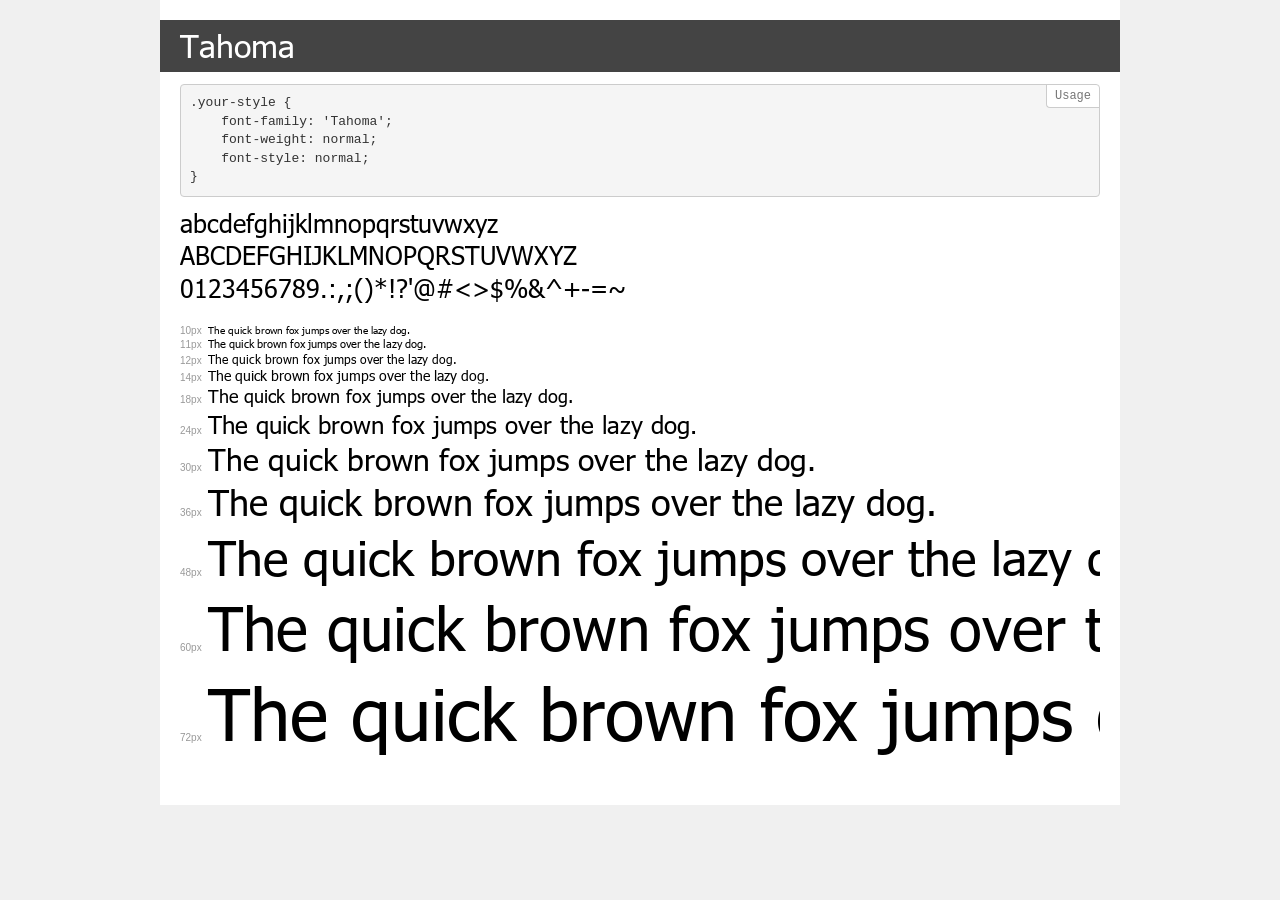
<file: assets/font/demo.html>
<!DOCTYPE html>
<html lang="en">
<head>
    <meta charset="utf-8">
    <meta http-equiv="X-UA-Compatible" content="IE=edge">
    <meta name="viewport" content="width=device-width, initial-scale=1">
    <meta name="robots" content="noindex, noarchive">
    <meta name="format-detection" content="telephone=no">
    <title>Transfonter demo</title>
    <link href="stylesheet.css" rel="stylesheet">
    <style>
        /*
        http://meyerweb.com/eric/tools/css/reset/
        v2.0 | 20110126
        License: none (public domain)
        */
        html, body, div, span, applet, object, iframe,
        h1, h2, h3, h4, h5, h6, p, blockquote, pre,
        a, abbr, acronym, address, big, cite, code,
        del, dfn, em, img, ins, kbd, q, s, samp,
        small, strike, strong, sub, sup, tt, var,
        b, u, i, center,
        dl, dt, dd, ol, ul, li,
        fieldset, form, label, legend,
        table, caption, tbody, tfoot, thead, tr, th, td,
        article, aside, canvas, details, embed,
        figure, figcaption, footer, header, hgroup,
        menu, nav, output, ruby, section, summary,
        time, mark, audio, video {
            margin: 0;
            padding: 0;
            border: 0;
            font-size: 100%;
            font: inherit;
            vertical-align: baseline;
        }
        /* HTML5 display-role reset for older browsers */
        article, aside, details, figcaption, figure,
        footer, header, hgroup, menu, nav, section {
            display: block;
        }
        body {
            line-height: 1;
        }
        ol, ul {
            list-style: none;
        }
        blockquote, q {
            quotes: none;
        }
        blockquote:before, blockquote:after,
        q:before, q:after {
            content: '';
            content: none;
        }
        table {
            border-collapse: collapse;
            border-spacing: 0;
        }
        /* demo styles */
        body {
            background: #f0f0f0;
            color: #000;
        }
        .page {
            background: #fff;
            width: 920px;
            margin: 0 auto;
            padding: 20px 20px 0 20px;
            overflow: hidden;
        }
        .font-container {
            overflow-x: auto;
            overflow-y: hidden;
            margin-bottom: 40px;
            line-height: 1.3;
            white-space: nowrap;
            padding-bottom: 5px;
        }
        h1 {
            position: relative;
            background: #444;
            font-size: 32px;
            color: #fff;
            padding: 10px 20px;
            margin: 0 -20px 12px -20px;
        }
        .letters {
            font-size: 25px;
            margin-bottom: 20px;
        }
        .s10:before {
            content: '10px';
        }
        .s11:before {
            content: '11px';
        }
        .s12:before {
            content: '12px';
        }
        .s14:before {
            content: '14px';
        }
        .s18:before {
            content: '18px';
        }
        .s24:before {
            content: '24px';
        }
        .s30:before {
            content: '30px';
        }
        .s36:before {
            content: '36px';
        }
        .s48:before {
            content: '48px';
        }
        .s60:before {
            content: '60px';
        }
        .s72:before {
            content: '72px';
        }
        .s10:before, .s11:before, .s12:before, .s14:before,
        .s18:before, .s24:before, .s30:before, .s36:before,
        .s48:before, .s60:before, .s72:before {
            font-family: Arial, sans-serif;
            font-size: 10px;
            font-weight: normal;
            font-style: normal;
            color: #999;
            padding-right: 6px;
        }
        pre {
            display: block;
            position: relative;
            padding: 9px;
            margin: 0 0 10px;
            font-family: Monaco, Menlo, Consolas, "Courier New", monospace;
            font-size: 13px;
            line-height: 1.428571429;
            color: #333;
            font-weight: normal;
            font-style: normal;
            background-color: #f5f5f5;
            border: 1px solid #ccc;
            overflow-x: auto;
            border-radius: 4px;
        }
        pre:after {
            display: block;
            position: absolute;
            right: 0;
            top: 0;
            content: 'Usage';
            line-height: 1;
            padding: 5px 8px;
            font-size: 12px;
            color: #767676;
            background-color: #fff;
            border: 1px solid #ccc;
            border-right: none;
            border-top: none;
            border-radius: 0 4px 0 4px;
            z-index: 10;
        }
        /* responsive */
        @media (max-width: 959px) {
            .page {
                width: auto;
                margin: 0;
            }
        }
    </style>
</head>
<body>
<div class="page">
    <div class="demo">
        <h1 style="font-family: 'Tahoma'; font-weight: normal; font-style: normal;">Tahoma</h1>
        <pre>.your-style {
    font-family: 'Tahoma';
    font-weight: normal;
    font-style: normal;
}</pre>
        <div class="font-container" style="font-family: 'Tahoma'; font-weight: normal; font-style: normal;">
            <p class="letters">
                abcdefghijklmnopqrstuvwxyz<br>
ABCDEFGHIJKLMNOPQRSTUVWXYZ<br>
                0123456789.:,;()*!?'@#<>$%&^+-=~
            </p>
            <p class="s10" style="font-size: 10px;">The quick brown fox jumps over the lazy dog.</p>
            <p class="s11" style="font-size: 11px;">The quick brown fox jumps over the lazy dog.</p>
            <p class="s12" style="font-size: 12px;">The quick brown fox jumps over the lazy dog.</p>
            <p class="s14" style="font-size: 14px;">The quick brown fox jumps over the lazy dog.</p>
            <p class="s18" style="font-size: 18px;">The quick brown fox jumps over the lazy dog.</p>
            <p class="s24" style="font-size: 24px;">The quick brown fox jumps over the lazy dog.</p>
            <p class="s30" style="font-size: 30px;">The quick brown fox jumps over the lazy dog.</p>
            <p class="s36" style="font-size: 36px;">The quick brown fox jumps over the lazy dog.</p>
            <p class="s48" style="font-size: 48px;">The quick brown fox jumps over the lazy dog.</p>
            <p class="s60" style="font-size: 60px;">The quick brown fox jumps over the lazy dog.</p>
            <p class="s72" style="font-size: 72px;">The quick brown fox jumps over the lazy dog.</p>
        </div>
    </div>
</div>
</body>
</html>
</file>
<file: assets/font/stylesheet.css>
@font-face {
    font-family: 'Tahoma';
    src: url('Tahoma.eot');
    src: url('Tahoma.eot?#iefix') format('embedded-opentype'),
        url('Tahoma.woff2') format('woff2'),
        url('Tahoma.woff') format('woff'),
        url('Tahoma.ttf') format('truetype'),
        url('Tahoma.svg#Tahoma') format('svg');
    font-weight: normal;
    font-style: normal;
    font-display: swap;
}
</file>
